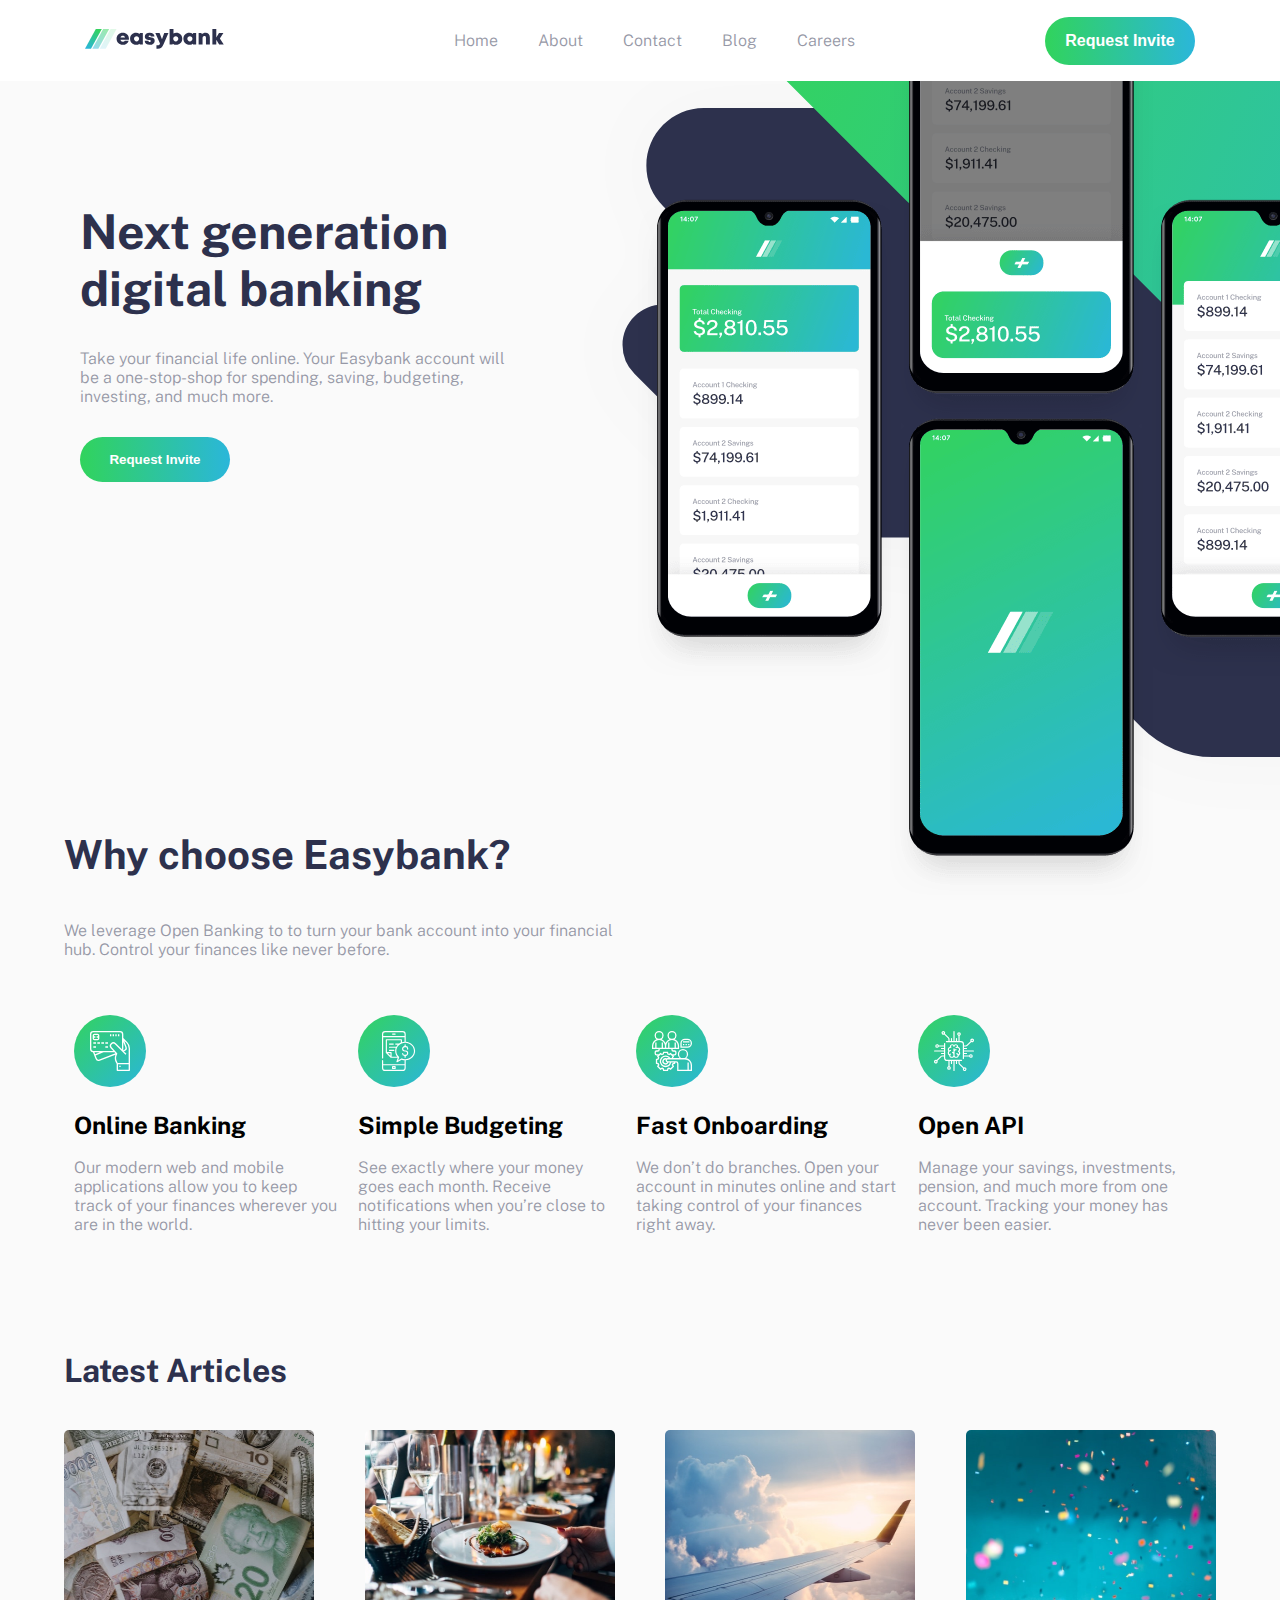
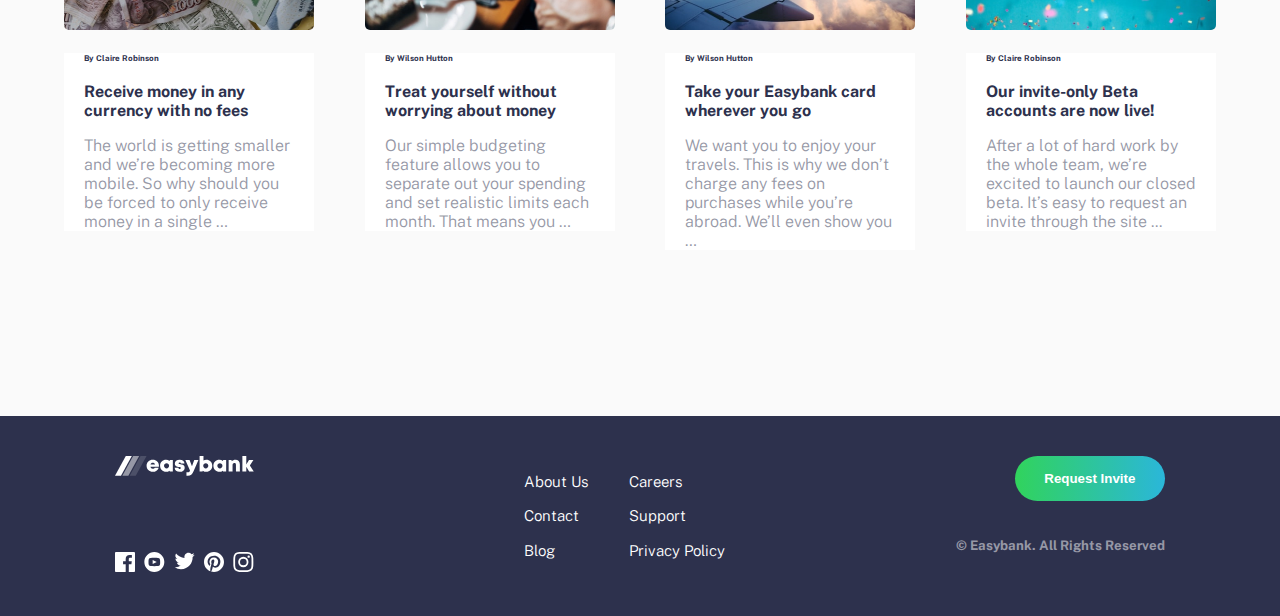
<file: index.html>
<!DOCTYPE html>
<html lang="en">

<head>
  <meta charset="UTF-8">
  <meta name="viewport" content="width=device-width, initial-scale=1.0">
  <link rel="icon" type="image/png" sizes="32x32" href="./images/favicon-32x32.png">
  <link rel="preconnect" href="https://fonts.gstatic.com">
  <link href="https://fonts.googleapis.com/css2?family=Public+Sans:wght@300&display=swap" rel="stylesheet">
  <link rel="stylesheet" href="https://cdnjs.cloudflare.com/ajax/libs/font-awesome/4.7.0/css/font-awesome.min.css">
  <link rel="stylesheet" href="./style.css">
  <title>Easybank landing page</title>
</head>

<body>
  <header>
    <div class="container">
      <div class="brand-logo">
        <img src="./images/logo.svg">
      </div>
      <nav>
        <ul>
          <li><a href="./link.html">Home</a></li>
          <li><a href="./link.html">About</a></li>
          <li><a href="./link.html">Contact</a></li>
          <li><a href="./link.html">Blog</a></li>
          <li><a href="./link.html">Careers</a></li>
        </ul>
      </nav>
      <div class="req-button">
        <button class="button-btn"><a href="./link.html">Request Invite</a></button>
      </div>
      <div class="hamburger-btn">
        <img src="./images/icon-hamburger.svg">
      </div>
    </div>
  </header>

  <section id="showcase">
    <div class="container">
      <div class="string">
        <h1>Next generation digital banking</h1>
        <p>Take your financial life online. Your Easybank account will be a one-stop-shop
        for spending, saving, budgeting, investing, and much more.</p>
        <div class="req-button">
          <button class="button-btn"><a href="./link.html">Request Invite</a></button>
        </div>
      </div>
      <div class="img">
        <img src="./images/image-mockups.png">
      </div>
    </div>
  </section>

  <section id="content">
    <div class="why">
      <h1>Why choose Easybank?</h1>
      <p>We leverage Open Banking to to turn your bank account into your financial hub.
        Control your finances like never before.</p>
    </div>
    <dv class="content-container">
      <div class="content-box">
        <img src="./images/icon-online.svg">
        <h2>Online Banking</h2>
        <p>Our modern web and mobile applications allow you to keep track of your finances
          wherever you are in the world.</p>
      </div>
      <div class="content-box">
        <img src="./images/icon-budgeting.svg">
        <h2>Simple Budgeting</h2>
        <p>See exactly where your money goes each month. Receive notifications when you’re
          close to hitting your limits.</p>
      </div>
      <div class="content-box">
        <img src="./images/icon-onboarding.svg">
        <h2>Fast Onboarding</h2>
        <p>We don’t do branches. Open your account in minutes online and start taking control
          of your finances right away.</p>
      </div>
      <div class="content-box">
        <img src="./images/icon-api.svg">
        <h2>Open API</h2>
        <p>Manage your savings, investments, pension, and much more from one account. Tracking
          your money has never been easier.</p>
      </div>
    </dv>
  </section>

  <section id="articles">
    <div class="heading">
      <h1>Latest Articles</h1>
    </div>
    <div class="article-container">
      <div class="article">
        <img src="./images/image-currency.jpg">
        <div class="article-content">
          <h6>By Claire Robinson</h6>
          <h3>Receive money in any currency with no fees</h3>
          <p>The world is getting smaller and we’re becoming more mobile. So why should you be
          forced to only receive money in a single …</p>
        </div>
      </div>
      <div class="article">
        <img src="./images/image-restaurant.jpg">
        <div class="article-content">
          <h6>By Wilson Hutton</h6>
          <h3>Treat yourself without worrying about money</h3>
          <p>Our simple budgeting feature allows you to separate out your spending and set
          realistic limits each month. That means you …</p>
        </div>
      </div>
      <div class="article">
        <img src="./images/image-plane.jpg">
        <div class="article-content">
          <h6>By Wilson Hutton</h6>
          <h3>Take your Easybank card wherever you go</h3>
          <p>We want you to enjoy your travels. This is why we don’t charge any fees on purchases
          while you’re abroad. We’ll even show you …</p>
        </div>
      </div>
      <div class="article">
        <img src="./images/image-confetti.jpg">
        <div class="article-content">
          <h6>By Claire Robinson</h6>
          <h3>Our invite-only Beta accounts are now live!</h3>
          <p>After a lot of hard work by the whole team, we’re excited to launch our closed beta.
          It’s easy to request an invite through the site ...</p>
        </div>
      </div>
    </div>    
  </section>

  <footer>
    <div class="brand-social">
      <div class="brand-logo">
        <img src="./images/logo.svg">
      </div>
      <div class="social-media">
        <div class="logo">
          <a href="./link.html"><img src="./images/icon-facebook.svg"></a>
        </div>
        <div class="logo">
          <a href="./link.html"><img src="./images/icon-youtube.svg"></a>
        </div>
        <div class="logo">
          <a href="./link.html"><img src="./images/icon-twitter.svg"></a>
        </div>
        <div class="logo">
          <a href="./link.html"><img src="./images/icon-pinterest.svg"></a>
        </div>
        <div class="logo">
          <a href="./link.html"><img src="./images/icon-instagram.svg"></a>
        </div>
      </div>
    </div>
    <nav>
      <ul class="first">
        <li><a href="./link.html">About Us</a></li>
        <li><a href="./link.html">Contact</a></li>
        <li><a href="./link.html">Blog</a></li>
      </ul>
      <ul class="second">
        <li><a href="./link.html">Careers</a></li>
        <li><a href="./link.html">Support</a></li>        
        <li><a href="./link.html">Privacy Policy</a></li>
      </ul>
    </nav>
    <div class="rights-btn">
      <div class="req-button">
        <button class="button-btn"><a href="./link.html">Request Invite</a></button>
      </div>
      <div class="rights">
        <h5>&copy; Easybank. All Rights Reserved</h5>
      </div>
    </div>
  </footer>
</body>

</html>
</file>
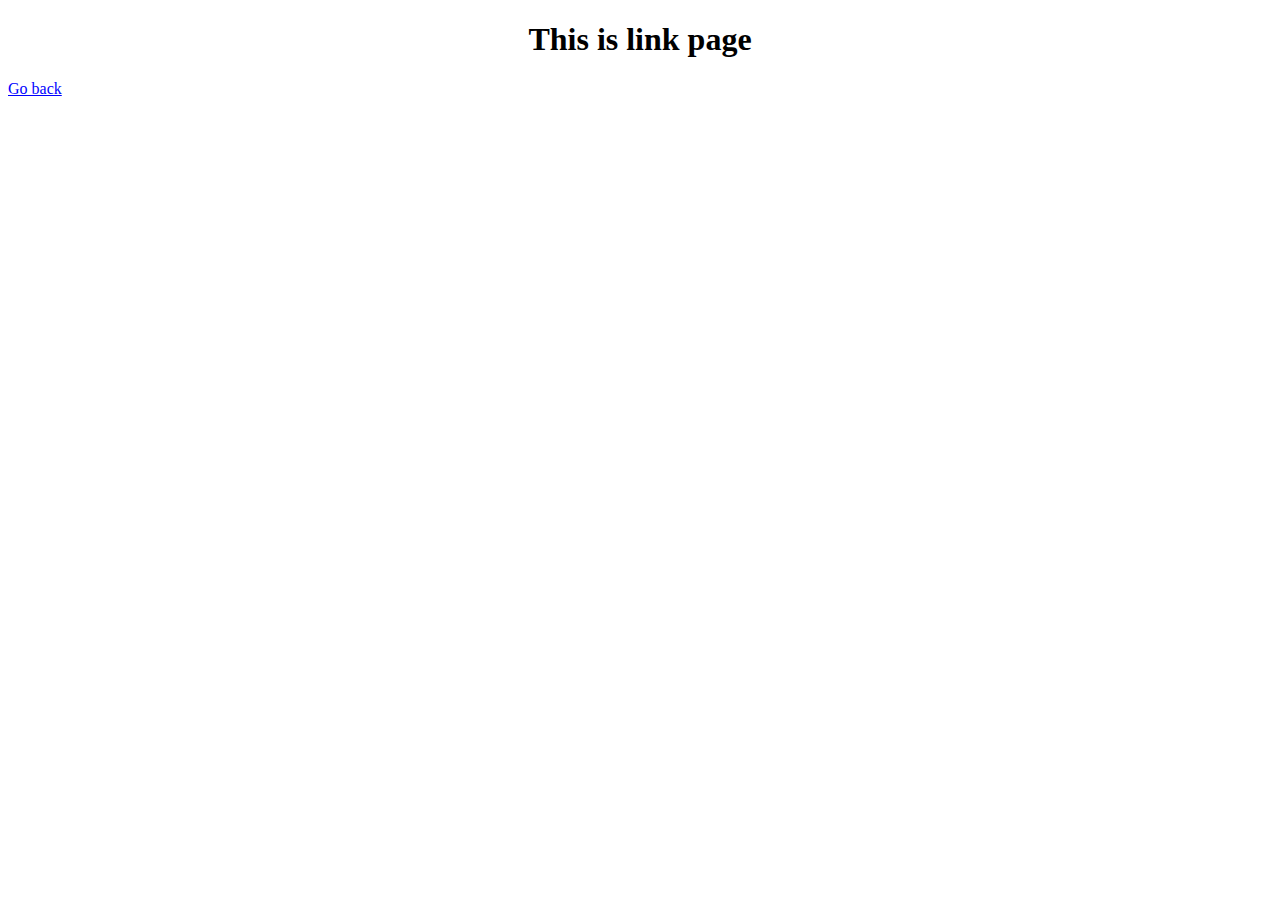
<file: link.html>
<!DOCTYPE html>
<html lang="en">
<head>
    <meta charset="UTF-8">
    <meta name="viewport" content="width=device-width, initial-scale=1.0">
    <title>Dummy link Page</title>
</head>
<body>
    <h1 style="text-align: center;">This is link page</h1>
    <a href="./index.html" style="color: blue;">Go back</a>
</body>
</html>
</file>
<file: style.css>
body {
    font-family: 'Public Sans', sans-serif;
    font-size: 1rem;
    font-weight: 300;
    margin: 0;
    padding: 0;
    background-color: hsl(0, 0%, 98%);
    min-width: 1024px;
}
 /* Global */
.container {
    margin: auto;
    overflow: hidden;
}

.req-button button{
    background: linear-gradient(left, hsl(136, 65%, 51%), hsl(192, 70%, 51%));
    background: -webkit-linear-gradient(left, hsl(136, 65%, 51%), hsl(192, 70%, 51%));
    background: -moz-linear-gradient(left, hsl(136, 65%, 51%), hsl(192, 70%, 51%));
    border: 0;
    outline: none;
    border-radius: 50px;
    padding-top: 15px;
    padding-bottom: 15px;
    padding-right: 20px;
    padding-left: 20px;
    color:  hsl(0, 0%, 100%);
    font-weight: bold;
    width: 150px;
}

.req-button button.button-btn a {
    text-decoration: none;
    color: hsl(0, 0%, 100%);
}

.req-button button:hover {
    background: linear-gradient(left, hsl(130, 60%, 45%), hsl(185, 65%, 45%));
    background: -webkit-linear-gradient(left,  hsl(130, 60%, 45%), hsl(185, 65%, 45%));
    background: -moz-linear-gradient(left,  hsl(130, 60%, 45%), hsl(185, 65%, 45%));
}

nav ul {
    list-style: none;
    display: flex;
    justify-content: space-between;
    align-items: center;
}

h1 {
    color: hsl(233, 26%, 24%);
}

p {
    color: hsl(233, 8%, 62%);
    font-size: 1rem;
}

/* Header */
header {
    background: hsl(0, 0%, 100%);
    padding-top: 15px;
    padding-bottom: 15px;
}

header .container {
    display: flex;
    justify-content: space-around;
    align-items: center;
}

.container .hamburger-btn {
    display: none;
}

header li {
    padding-left: 20px;
    padding-right: 20px;
}

header nav ul li:hover {
    border-bottom: 1px solid lightgreen;
}

header a {
    font-size: 1rem;
    text-decoration: none;
    color: hsl(233, 8%, 62%);
}

/* Showcase */
#showcase {
    background-image: url('./images/bg-intro-desktop.svg');
    background-repeat: no-repeat;
    /* background-attachment: fixed; */
    background-position: 550px -280px;
}

#showcase .container {
    display: flex;
    justify-content: space-between;
}

#showcase .container .string {
    padding-top: 90px;
    padding-left: 80px;
}

#showcase .container .string h1 {
    font-size: 	3rem;
}

#showcase .container .req-button {
    padding-top: 15px;
}

#showcase .container .img img {
    position: relative;
    bottom: 125px;
    left: 125px;
}

/* Boxes */

#content {
    background-color: hsl(0, 0, 98%);
    display: flex;
    flex-flow: column;
    justify-content: space-between;
    margin-left: 5%;
    margin-right: 5%;
    position: relative;
    bottom: 220px;
}

#content .why {
    display: flex;
    flex-flow: column;
}

#content .why p {
    padding-right: 50%;
}

#content .why h1 {
    font-size: 	2.5rem;
}

#content .content-container {
    display: flex;
    justify-content: space-around;
    margin-top: 30px;
}

#content .content-container .content-box {
    text-align: left;
    padding: 10px;
}

/* Article */
#articles {
    display: flex;
    flex-flow: column;
    justify-content: space-between;
    margin-left: 5%;
    margin-right: 5%;
    position: relative;
    bottom: 150px;
}

#articles .article-container {
    display: flex;
    justify-content: space-between;
    margin-top: 20px;
}

#articles .article-container .article img {
    width:  250px;
    height: 200px;
    border-radius: 5px;
}

#articles .article-container .article {
    width: 250px;
}

#articles .article-container .article .article-content {
    background-color: hsl(0, 0%, 100%);
    padding-left: 20px;
    padding-right: 20px;
}

#articles .article-container .article h3 {
    font-size: 1rem;
    color: hsl(233, 26%, 24%);
}

#articles .article-container .article h3:hover {
    color: hsl(136, 65%, 51%);
}

#articles .article-container .article h6 {
    font-size: 0.5rem;
    color: hsl(233, 26%, 24%);;
}

#articles .article-container .article p {
    font-size: 	1rem;
}

/* Footer */

footer {
    display: flex;
    justify-content: space-around;
    align-items: center;
    background-color: hsl(233, 26%, 24%);
    height: 200px;
}

footer .brand-social {
    display: flex;
    justify-content: space-between;
    flex-flow: column;
    height: 60%;
}

footer .social-media {
    display: flex;
    justify-content: space-between;
}

footer nav {
    display: flex;
    justify-content: space-between;
    height: 60%;
}

footer nav ul li{
    width: 100%;
}

footer nav ul li a:hover{
    color: hsl(136, 65%, 51%);
}

footer .social-media .logo a img:hover{
    filter: invert(0.4) sepia(0.5) saturate(8.5) hue-rotate(151.2deg) brightness(1.2);
}

footer .brand-social .brand-logo img {
    filter:  brightness(0) invert(1);
}

footer nav ul li a {
    font-size: 0.9375rem;
    text-decoration: none;
    color: hsl(0, 0%, 100%);
}

footer nav ul.first{
    display: flex;
    justify-content: space-between;
    flex-flow: column;
}

footer nav ul.second{
    display: flex;
    justify-content: space-between;
    flex-flow: column;
}

footer .rights-btn {
    display: flex;
    justify-content: space-between;
    flex-flow: column;
    align-items: center; 
    height: 60%;
}

footer .rights-btn .req-button {
    align-self: flex-end;
}

footer .rights-btn .rights {
    font-size: 	1rem;
    color: hsl(233, 8%, 62%);
}

/* Name */
.attribution {
    font-size: 0.5rem;
    text-align: center;
}

.attribution a {
    color: hsl(228, 45%, 44%);
}

/* Portrait and Landscape for I-phone 6 to 10*/
@media only screen and (max-width: 375px), (max-width: 812px) {
    body {
        min-width: inherit;
    }

    .req-button button.button-btn a {
        text-decoration: none;
        color: hsl(0, 0%, 100%);;
    }
    
    /* Header */
    header .container {
        justify-content: space-around;
    }

    header nav ul {
        display: none;
    }

    header .container .hamburger-btn {
        display: block;
    }

    header nav .hamburger-btn {
        cursor: pointer;
    }

    header .container .req-button{
        display: none;
    }

    /* Showcase */
    #showcase {
        width: auto;
        background-position: -60px -150px;
        background-size: 700px 500px;
    }
    
    #showcase .container {
        flex-flow: column-reverse;
        align-items: center;
    }

    #showcase .container .string{
        padding: 0;
    }
    
    #showcase .container .string h1 {
        font-size: 2rem;
        text-align: center;
        padding-left: 30px;
        padding-right: 30px;
    }

    #showcase .container .string p {
        font-size: 	1rem;
        text-align: center;
        padding-left: 30px;
        padding-right: 30px;
    }

    #showcase .container .string .req-button {
        text-align: center;
    }
    
    #showcase .container .img img {
        width: 370px;
        height: 450px;
        position: relative;
        left: 0;
        bottom: 135px;
    }

    #showcase .container .img {
        height: 310px;
    }

    /* Content */
    #content {
        position: relative;
        bottom: 0;
        margin-top: 100px;
        margin-bottom: 200px;
    }

    #content .why p {
        padding: 0;
        text-align: center;
    }

    #content .why h1 {
        text-align: center;
        font-size: 	2rem;
    }
    
    #content .content-container {
        flex-flow: column;
        align-items: center;
    }
    
    #content .content-container .content-box {
        text-align: center;
    }

    #content .content-container .content-box h2 {
        font-size: 	1rem;
    }

    #content .content-container .content-box p {
        font-size: 	1rem;
    }
    
    /* Article */
    #articles {
        align-items: center;
    }
    
    #articles .article-container {
        flex-flow: column;
    }
    
    #articles .article-container .article {
        width: 250px;
        padding-bottom: 20px;

    }

    /* Footer */
    footer {
        height: auto;
        flex-flow: column;
        padding: 30px;
    }
    
    footer .brand-social .brand-logo {
        padding-bottom: 50px;
    }

    footer nav {
        flex-flow: column;
        justify-content: center;
        margin: 20px;
    }
    
    footer nav ul.first, ul.second{
        align-items: center;
        padding-right: 50px;
        margin: 0%;
    }

    footer nav ul li{
        width: auto;
        padding: 5px;
    }

    footer .rights-btn .req-button {
        align-self: center; 
    }
}
</file>
